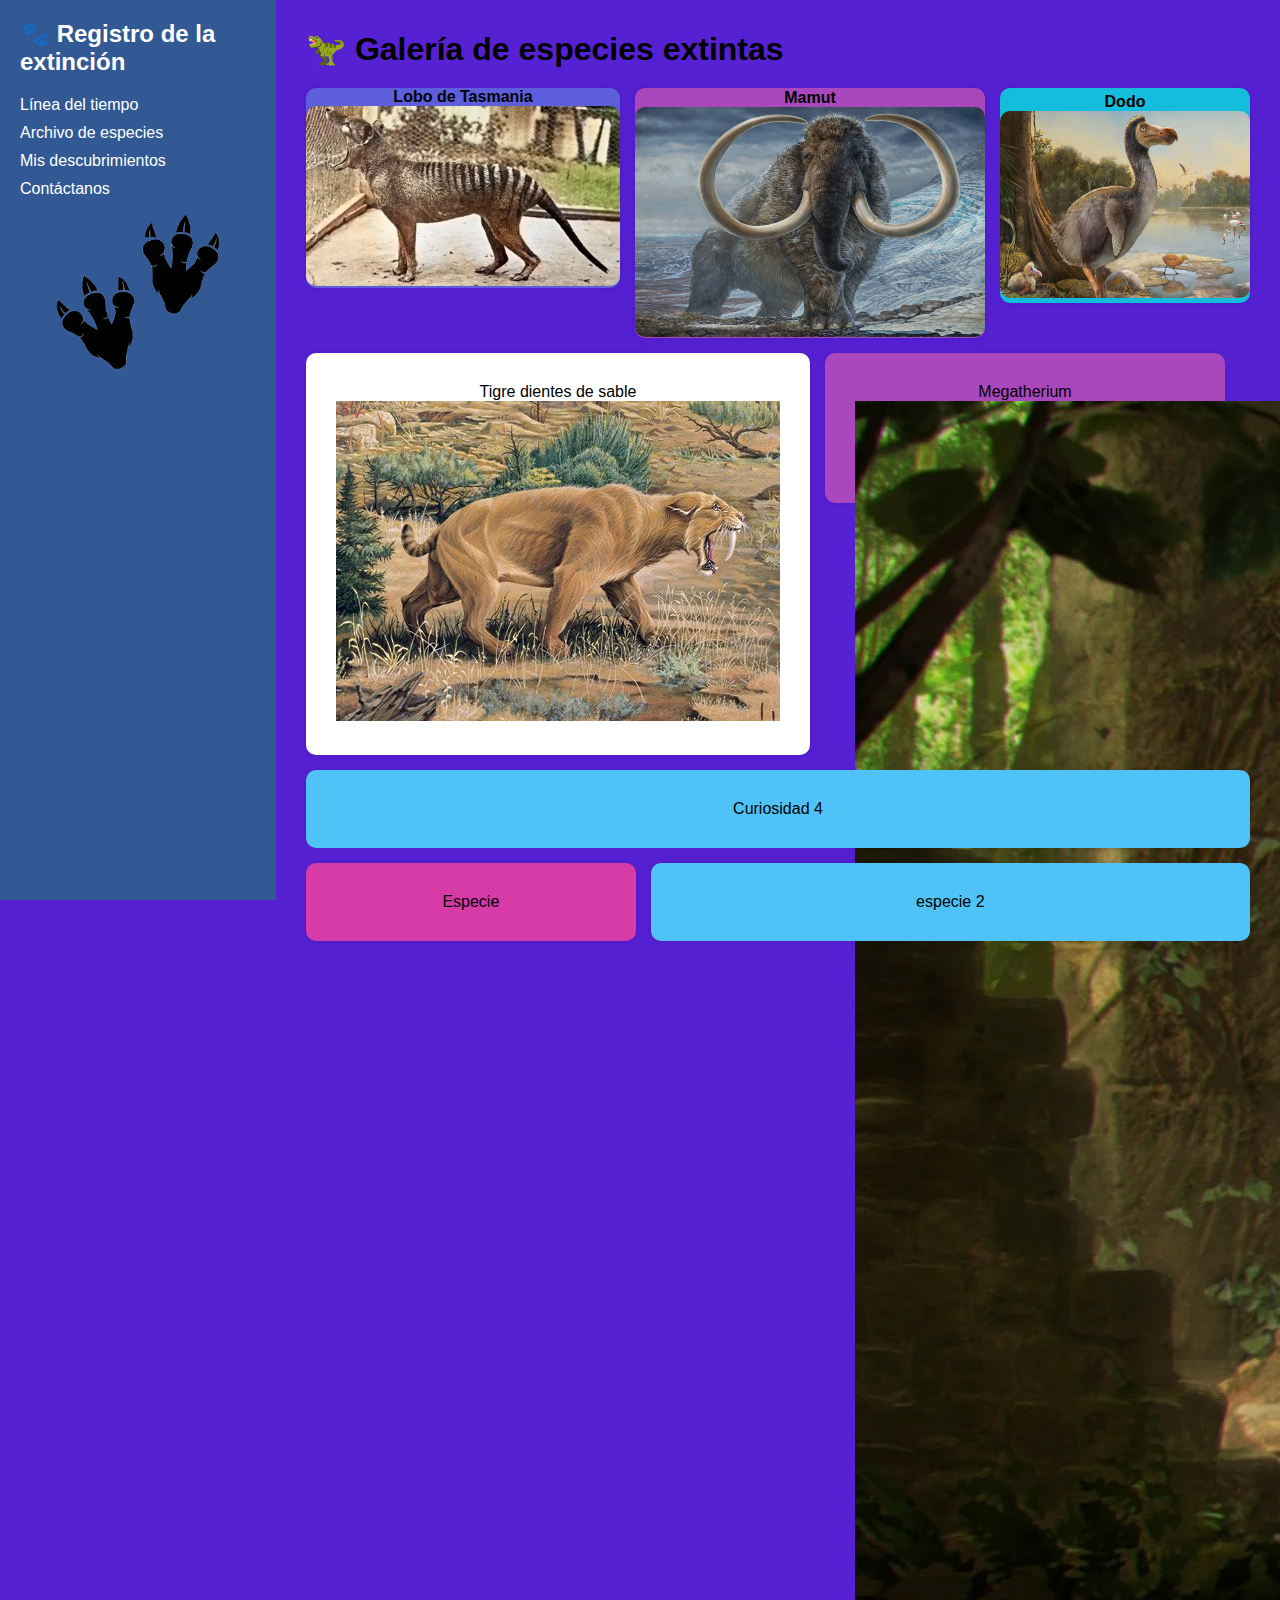
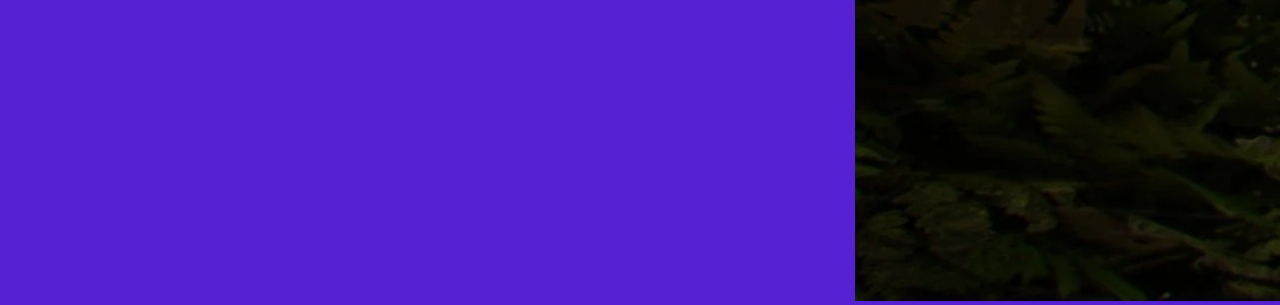
<file: Tarea 2.8/index.html>
<!DOCTYPE html>
<html lang="es">
<head>
    <meta charset="UTF-8" />
    <meta name="viewport" content="width=device-width, initial-scale=1.0" />
    <title>Sitio Temático Flex</title>
    <link rel="stylesheet" href="style.css" />
</head>
<body>
    <div class="contenedor">
        <nav class="nav">
            <h2>🐾 Registro de la extinción</h2>
            <ul>
                <li><a href="#">Línea del tiempo</a></li>
                <li><a href="#">Archivo de especies</a></li>
                <li><a href="#">Mis descubrimientos</a></li>
                <li><a href="#">Contáctanos</a></li>
            </ul>
            <div class="decoracion-huellas">
                <img src="img/huellas.png" alt="huellas">
            </div>
        </nav>
        <!-- Div con todos los elementos usando "row" para separarlos-->
        <main class="contenido">
            <h1>🦖 Galería de especies extintas</h1>
            <div class="galeria">
                <div class="row"> <!--clase "Row" para separar los divs-->
                    <div class="tarjeta grande">
                        <p>Lobo de Tasmania</p>
                        <img src="img/tasmania-lobo.jpg" alt="lobo de Tasmania"> <!--Poner imagen dentro del div con su respectiva descripción-->
                    </div>
                    <div class="tarjeta mediana-vertical">
                        <p>Mamut</p>
                        <img src="img/mamut.jpg" alt="Mamut">
                    </div>
                    <div class="tarjeta pequeña-vertical">
                        <p>Dodo</p>
                        <img src="img/Dodo.jpg" alt="Dodo">
                    </div>
                </div>
                <div class="row">
                    <div class="tarjeta mediana-horizontal">
                        <p>Tigre dientes de sable</p>
                        <img src="img/tigre.jpg" alt="Tigre dientes de sable">
                    </div>
                    <div class="tarjeta larga-horizontal">
                        <p>Megatherium</p>
                    <img src="img/oso2.jpg" alt="Megatherium">
                </div>
                    <div class="tarjeta mediana"> Curiosidad 4</div>
                </div>
                <div class="row">
                    <div class="tarjeta pequeña">Especie</div>
                    <div class="tarjeta mediana">especie 2</div>
                </div>
            </div>
        </main>
    </div>
</body>
</html>
</file>
<file: Tarea 2.8/style.css>
/* {
    outline: 1px solid red;
} */

* {
    box-sizing: border-box;
    margin: 0;
    padding: 0;
}

body {
    font-family: 'Segoe UI', sans-serif;
    background-color: #5620d3;
}

.contenedor {
    display: flex;
    height: 100vh;
}

/* NAV */
.nav {
    background-color: #325994;
    color: white;
    min-width: 200px;
    flex: 1;
    max-width: 300px;
    padding: 20px;
}

.nav h2 {
    margin-bottom: 20px;
}

.nav ul {
    list-style: none;
}   

.nav li {
    margin: 10px 0;
}

.nav a {
    text-decoration: none;
    color: white;
    transition: 0.3s;
}

.nav a:hover {
    color: #ffd54f;
}

.decoracion-huellas img {
    width: 100%;
}

/* CONTENIDO */
.contenido {
    flex: 4;
    padding: 30px;
}

.galeria {
    display: flex;
    flex-wrap: wrap;
    gap: 15px;
    margin-top: 20px;
    flex-direction: column; /* dirección de elementos en columnas, vertical */
}

.row{
    display: flex;
    flex-wrap: wrap;
    gap: 15px;
    align-items: flex-start;
}

.tarjeta {
    padding: 30px;
    border-radius: 10px;
    background-color: #fff;
    text-align: center;
    box-shadow: 0 0 10px rgba(0,0,0,0.1);
    transition: transform 0.3s ease;
}

.tarjeta:hover {
    transform: scale(1.05);
}

/* Proporciones */
.grande {
    flex: 3;
    background-color: #ffd54f;
}

.mediana {
    flex: 2;
    background-color: #4fc3f7;
}

.pequeña {
    flex: 1;
    background-color: #d63ba8;
}

.tarjeta.grande {
    flex: 2;
    background-color: #5c5edb;
}

.tarjeta.grande {
    font-weight: bold;
    text-align: center;
    padding: 0%;
    padding-bottom: 20px;
    width: 150px;
    height: 200px;
}

.tarjeta.grande img {
    width: 100%;
    height: 100%;
    border-radius: 10px;
}

.mediana-vertical {
    font-weight: bold;
    width: 350px;
    height: 250px;
    display: flex;
    flex-direction: column;
    align-items: center;     /* Centrarlo horizontalmente */
    justify-content: center; /* Centrarlo verticalmente */
    padding: 10px;
    background-color: #ab47bc;
}

.mediana-vertical img {
    width: 106%;
    height: 100%;
    border-radius: 10px;
}

.pequeña-vertical {
    font-weight: bold;
    width: 250px;
    height: 215px;
    display: flex;
    flex-direction: column; /* Pone los elementos uno debajo de otro en vertical */
    align-items: center;
    padding: 5px;
    background-color: #14bddb;
}

.pequeña-vertical img {
    width: 104%;
    height: 100%;
    border-radius: 10px;
}

.larga-horizontal {
    width: 400px;
    height: 150px;
    background-color: #ab47bc;
    flex: none;
}
</file>
